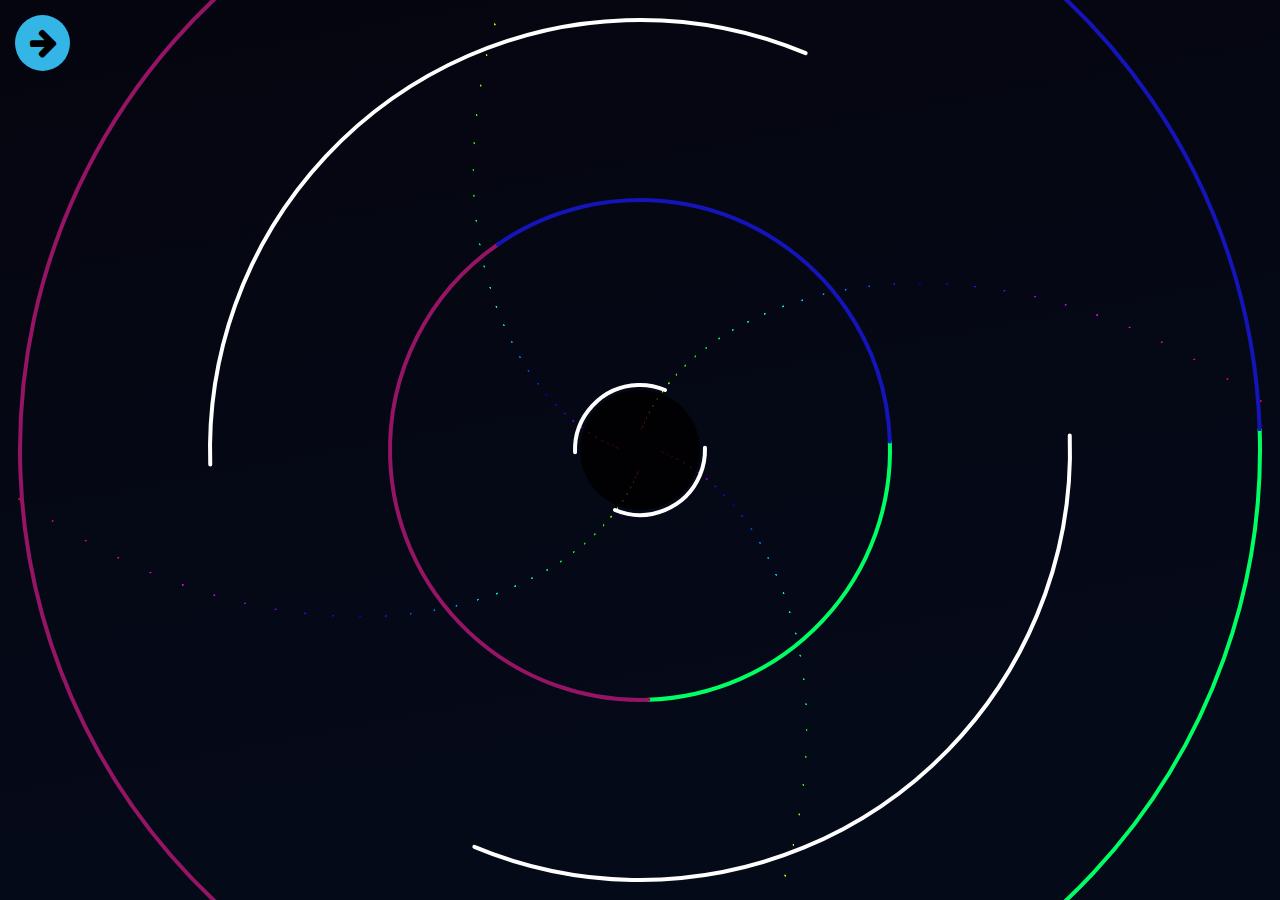
<file: index.html>
<html>
<head>
	<script src="app.js" ></script>

	<link href="external/nouislider.css" rel="stylesheet">
	<link href="style.css" rel="stylesheet">

	<!-- Font Awesome Icons -->
	<link rel="stylesheet" href="https://cdnjs.cloudflare.com/ajax/libs/font-awesome/4.7.0/css/font-awesome.min.css">

	<!-- Google Font -->
	<link href="https://fonts.googleapis.com/css?family=Muli" rel="stylesheet">
</head>
<body>
	<i class="fa fa-arrow-right fa-2x" id="settings-button"></i>
	<div id="side-menu">

		<div class="section-header">Visualization Style</div>
		<div class="viz-style generic-menu-item">Windmill</div>
		<div class="viz-style generic-menu-item">Frequency Bars</div>
		<div class="viz-style generic-menu-item">Waveform</div>

		<div class="section-header">Style Settings</div>

		<!--	BEGIN WINDMILL SETTINGS	-->
		<div class="viz-settings-visibility">
			<div class="settings-subsection">Style Presets</div>

			<div class="windmill-presets generic-menu-item">Default</div>

			<div class="hide">
				<div class="settings-subsection">Background Gradient Color 1</div>

				<div class="settings-item-container">
					<div class="slider-label">RED <strong class="windmill-slider-value slider-value"></strong></div>
					<div class="windmill-slider slider"></div>
				</div>

				<div class="settings-item-container">
					<div class="slider-label">GREEN <strong class="windmill-slider-value slider-value"></strong></div>
					<div class="windmill-slider slider"></div>
				</div>

				<div class="settings-item-container">
					<div class="slider-label">BLUE <strong class="windmill-slider-value slider-value"></strong></div>
					<div class="windmill-slider slider"></div>
				</div>

				<div class="settings-item-container">
					<div class="slider-label">OPACITY <strong class="windmill-slider-value slider-value"></strong></div>
					<div class="windmill-slider slider"></div>
				</div>

				<div class="settings-subsection">Background Gradient Color 2</div>

				<div class="settings-item-container">
					<div class="slider-label">RED <strong class="windmill-slider-value slider-value"></strong></div>
					<div class="windmill-slider slider"></div>
				</div>

				<div class="settings-item-container">
					<div class="slider-label">GREEN <strong class="windmill-slider-value slider-value"></strong></div>
					<div class="windmill-slider slider"></div>
				</div>

				<div class="settings-item-container">
					<div class="slider-label">BLUE <strong class="windmill-slider-value slider-value"></strong></div>
					<div class="windmill-slider slider"></div>
				</div>

				<div class="settings-item-container">
					<div class="slider-label">OPACITY <strong class="windmill-slider-value slider-value"></strong></div>
					<div class="windmill-slider slider"></div>
				</div>
			</div>

			<div class="settings-subsection">Windmill Blades</div>

			<div class="settings-item-container">
				<div class="slider-label">WIDTH FACTOR <strong class="windmill-slider-value slider-value"></strong></div>
				<div class="windmill-slider slider"></div>
			</div>
			
			<div class="settings-item-container">
					<div class="toggle-label">TOGGLE RAINBOW BLADES</div>
					<label class="switch">
						<input type="checkbox" class="toggle-windmill">
						<div class="toggle-switch"></div>
					</label>
			</div>

			<div id="hidden-windmill-sliders">
				<div class="settings-item-container">
					<div class="slider-label">RED <strong class="windmill-slider-value slider-value"></strong></div>
					<div class="windmill-slider slider"></div>
				</div>

				<div class="settings-item-container">
					<div class="slider-label">GREEN <strong class="windmill-slider-value slider-value"></strong></div>
					<div class="windmill-slider slider"></div>
				</div>

				<div class="settings-item-container">
					<div class="slider-label">BLUE <strong class="windmill-slider-value slider-value"></strong></div>
					<div class="windmill-slider slider"></div>
				</div>

				<div class="settings-item-container">
					<div class="slider-label">OPACITY <strong class="windmill-slider-value slider-value"></strong></div>
					<div class="windmill-slider slider"></div>
				</div>
			</div>

			<div class="settings-subsection">Other Settings</div>

			<div class="settings-item-container">
				<div class="slider-label">CHAOS <strong class="windmill-slider-value slider-value"></strong></div>
				<div class="windmill-slider slider"></div>
			</div>

		</div>
		<!--	END WINDMILL SETTINGS	-->
		<!--	BEGIN FREQUENCY BARS SETTINGS	-->
		<div id="bars-settings" class="viz-settings-visibility">

			<div class="settings-subsection">Style Presets</div>

			<div class="bars-presets generic-menu-item">Blue Sky</div>

			<div class="bars-presets generic-menu-item">Neon Purple</div>

			<div class="bars-presets generic-menu-item">Twilight</div>

			<div class="bars-presets generic-menu-item">Chill Pink</div>

			<div class="settings-subsection">Background Gradient Color 1</div>

			<div class="settings-item-container">
				<div class="slider-label">RED <strong class="freq-bars-slider-value slider-value"></strong></div>
				<div class="freq-bars-slider slider"></div>
			</div>

			<div class="settings-item-container">
				<div class="slider-label">GREEN <strong class="freq-bars-slider-value slider-value"></strong></div>
				<div class="freq-bars-slider slider"></div>
			</div>

			<div class="settings-item-container">
				<div class="slider-label">BLUE <strong class="freq-bars-slider-value slider-value"></strong></div>
				<div class="freq-bars-slider slider"></div>
			</div>

			<div class="settings-item-container">
				<div class="slider-label">OPACITY <strong class="freq-bars-slider-value slider-value"></strong></div>
				<div class="freq-bars-slider slider"></div>
			</div>

			<div class="settings-subsection">Background Gradient Color 2</div>

			<div class="settings-item-container">
				<div class="slider-label">RED <strong class="freq-bars-slider-value slider-value"></strong></div>
				<div class="freq-bars-slider slider"></div>
			</div>

			<div class="settings-item-container">
				<div class="slider-label">GREEN <strong class="freq-bars-slider-value slider-value"></strong></div>
				<div class="freq-bars-slider slider"></div>
			</div>

			<div class="settings-item-container">
				<div class="slider-label">BLUE <strong class="freq-bars-slider-value slider-value"></strong></div>
				<div class="freq-bars-slider slider"></div>
			</div>

			<div class="settings-item-container">
				<div class="slider-label">OPACITY <strong class="freq-bars-slider-value slider-value"></strong></div>
				<div class="freq-bars-slider slider"></div>
			</div>

			<div class="settings-subsection">Bar Color</div>

			<div class="settings-item-container">
				<div class="slider-label">RED <strong class="freq-bars-slider-value slider-value"></strong></div>
				<div class="freq-bars-slider slider"></div>
			</div>

			<div class="settings-item-container">
				<div class="slider-label">GREEN <strong class="freq-bars-slider-value slider-value"></strong></div>
				<div class="freq-bars-slider slider"></div>
			</div>

			<div class="settings-item-container">
				<div class="slider-label">BLUE <strong class="freq-bars-slider-value slider-value"></strong></div>
				<div class="freq-bars-slider slider"></div>
			</div>

			<div class="settings-item-container">
				<div class="slider-label">OPACITY <strong class="freq-bars-slider-value slider-value"></strong></div>
				<div class="freq-bars-slider slider"></div>
			</div>

			<div class="settings-subsection">Toggle Responsive Bar Colors<p>Changes the respective RGB color value by summing it with the height of the bar. You may have to lower the respective bar color slider to see the effect.</p></div>

			<div class="settings-item-container">
					<div class="toggle-label">RED</div>
					<label class="switch">
						<input type="checkbox" class="freq-bars-responsive">
						<div class="toggle-switch"></div>
					</label>
					<div class="toggle-label">GREEN</div>
					<label class="switch">
						<input type="checkbox" class="freq-bars-responsive">
						<div class="toggle-switch"></div>
					</label>
					<div class="toggle-label">BLUE</div>
					<label class="switch">
						<input type="checkbox" class="freq-bars-responsive">
						<div class="toggle-switch"></div>
					</label>
			</div>

			<div class="settings-subsection">Other Settings</div>

			<div class="settings-item-container">
				<div class="slider-label">BAR COUNT<strong class="freq-bars-slider-value slider-value"></strong></div>
				<div class="freq-bars-slider slider"></div>
			</div>

			<div class="settings-item-container">
				<div class="slider-label">BAR HEIGHT<strong class="freq-bars-slider-value slider-value"></strong></div>
				<div class="freq-bars-slider slider"></div>
			</div>
		</div>
		<!--END FREQUENCY BARS SETTINGS-->

		<div class="viz-settings-visibility">
		</div>

		<div class="section-header">About</div>
		<div class="generic-menu-item">Created by Justin Chen</div>
		<div class="generic-menu-item">Source on GitHub</div>
	</div>

	<script src="external/nouislider.min.js" ></script> 
</body>
</html>
</file>
<file: external/nouislider.css>
/*! nouislider - 9.2.0 - 2017-01-11 10:35:35 */
/* Functional styling;
 * These styles are required for noUiSlider to function.
 * You don't need to change these rules to apply your design.
 */
.noUi-target,
.noUi-target * {
  -webkit-touch-callout: none;
  -webkit-tap-highlight-color: rgba(0, 0, 0, 0);
  -webkit-user-select: none;
  -ms-touch-action: none;
  touch-action: none;
  -ms-user-select: none;
  -moz-user-select: none;
  user-select: none;
  -moz-box-sizing: border-box;
  box-sizing: border-box;
}
.noUi-target {
  position: relative;
  direction: ltr;
}
.noUi-base {
	background-color: rgba(65, 65, 65, 0.65);
  width: 100%;
  height: 100%;
  position: relative;
  z-index: 1;
  /* Fix 401 */
}
.noUi-connect {
  position: absolute;
  right: 0;
  top: 0;
  left: 0;
  bottom: 0;
  border-radius: 5px;
}
.noUi-origin {
  position: absolute;
  height: 0;
  width: 0;
}
.noUi-handle {
  position: relative;
  z-index: 1;
}
.noUi-state-tap .noUi-connect,
.noUi-state-tap .noUi-origin {
  -webkit-transition: top 0.3s, right 0.3s, bottom 0.3s, left 0.3s;
  transition: top 0.3s, right 0.3s, bottom 0.3s, left 0.3s;
}
.noUi-state-drag * {
  cursor: inherit !important;
}
/* Painting and performance;
 * Browsers can paint handles in their own layer.
 */
.noUi-base,
.noUi-handle {
  -webkit-transform: translate3d(0, 0, 0);
  transform: translate3d(0, 0, 0);
}
/* Slider size and handle placement;
 */
.noUi-horizontal {
  height: 4px;
  cursor: pointer;
}
.noUi-horizontal .noUi-handle {
  width: 24px;
  height: 20px;
  left: -17px;
  top: -8px;
}
.noUi-vertical {
  width: 18px;
}
.noUi-vertical .noUi-handle {
  width: 28px;
  height: 34px;
  left: -6px;
  top: -17px;
}
/* Styling;
 */
.noUi-target {
  background: #FAFAFA;
  border-radius: 5px;
  box-shadow: inset 0 1px 1px #F0F0F0, 0 3px 6px -5px #BBB;
}
.noUi-connect {
  background: #33b5e5;
  box-shadow: inset 0 0 3px rgba(51, 51, 51, 0.45);
  -webkit-transition: background 450ms;
  transition: background 450ms;
}
/* Handles and cursors;
 */
.noUi-draggable {
  cursor: ew-resize;
}
.noUi-vertical .noUi-draggable {
  cursor: ns-resize;
}
.noUi-handle {
  border-radius: 50%;
  background: #33B5E5;
  cursor: pointer;
}
.noUi-active {
  /*box-shadow: inset 0 0 1px #FFF, inset 0 1px 7px #DDD, 0 3px 6px -3px #BBB;*/
}
/* Handle stripes;
 */

/*
.noUi-handle:before,
.noUi-handle:after {
  content: "";
  display: block;
  position: absolute;
  height: 14px;
  width: 1px;
  background: #E8E7E6;
  left: 14px;
  top: 6px;
}
.noUi-handle:after {
  left: 17px;
}
.noUi-vertical .noUi-handle:before,
.noUi-vertical .noUi-handle:after {
  width: 14px;
  height: 1px;
  left: 6px;
  top: 14px;
}
.noUi-vertical .noUi-handle:after {
  top: 17px;
}
*/

/* Disabled state;
 */
[disabled] .noUi-connect {
  background: #B8B8B8;
}
[disabled].noUi-target,
[disabled].noUi-handle,
[disabled] .noUi-handle {
  cursor: not-allowed;
}
/* Base;
 *
 */
.noUi-pips,
.noUi-pips * {
  -moz-box-sizing: border-box;
  box-sizing: border-box;
}
.noUi-pips {
  position: absolute;
  color: #999;
}
/* Values;
 *
 */
.noUi-value {
  position: absolute;
  text-align: center;
}
.noUi-value-sub {
  color: #ccc;
  font-size: 10px;
}
/* Markings;
 *
 */
.noUi-marker {
  position: absolute;
  background: #CCC;
}
.noUi-marker-sub {
  background: #AAA;
}
.noUi-marker-large {
  background: #AAA;
}
/* Horizontal layout;
 *
 */
.noUi-pips-horizontal {
  padding: 10px 0;
  height: 80px;
  top: 100%;
  left: 0;
  width: 100%;
}
.noUi-value-horizontal {
  -webkit-transform: translate3d(-50%, 50%, 0);
  transform: translate3d(-50%, 50%, 0);
}
.noUi-marker-horizontal.noUi-marker {
  margin-left: -1px;
  width: 2px;
  height: 5px;
}
.noUi-marker-horizontal.noUi-marker-sub {
  height: 10px;
}
.noUi-marker-horizontal.noUi-marker-large {
  height: 15px;
}
/* Vertical layout;
 *
 */
.noUi-pips-vertical {
  padding: 0 10px;
  height: 100%;
  top: 0;
  left: 100%;
}
.noUi-value-vertical {
  -webkit-transform: translate3d(0, 50%, 0);
  transform: translate3d(0, 50%, 0);
  padding-left: 25px;
}
.noUi-marker-vertical.noUi-marker {
  width: 5px;
  height: 2px;
  margin-top: -1px;
}
.noUi-marker-vertical.noUi-marker-sub {
  width: 10px;
}
.noUi-marker-vertical.noUi-marker-large {
  width: 15px;
}
.noUi-tooltip {
  display: block;
  position: absolute;
  border: 1px solid #D9D9D9;
  border-radius: 3px;
  background: #fff;
  color: #000;
  padding: 5px;
  text-align: center;
}
.noUi-horizontal .noUi-tooltip {
  -webkit-transform: translate(-50%, 0);
  transform: translate(-50%, 0);
  left: 50%;
  bottom: 120%;
}
.noUi-vertical .noUi-tooltip {
  -webkit-transform: translate(0, -50%);
  transform: translate(0, -50%);
  top: 50%;
  right: 120%;
}
</file>
<file: style.css>
body, html{
	margin: 0;
	padding: 0;
	-webkit-user-select: none; /* Chrome/Safari */        
	-moz-user-select: none; /* Firefox */
	-ms-user-select: none; /* IE10+ */
	overflow-x: hidden;
}
canvas{
	position: absolute;
	background-color: transparent;
}
/*	
	Slider menu button	
*/
#settings-button{
	position: absolute;
	top: 15;
	left: 15;
	background-color: #33b5e5;
	border-radius: 50%;
	padding: 12px 13px 12px 15px;
	transition: 0.4s;
	transform: translate(0px, 0px);
	z-index: 15;
}
#settings-button:hover{
	background-color: white;
	cursor: pointer;
}

/*
	Slide-out side menu
*/
#side-menu{
	height: calc(100% - 25px);
	width: 510px;
	position: absolute;
	top: 0;
	left: 0;
	border-right-style: solid;
	border-right-width: 1px;
	border-right-color: rgba(15, 15, 15, 0.65);
	overflow-x: hidden;
	overflow-y: auto;
	transition: 0.4s;
	background-color: rgba(25, 25, 45, 0.65);
	transform: translate(-600px, 0px);
	z-index: 15;
	cursor: default;
	padding: 5px 0px 20px 0px;
}

#side-menu::-webkit-scrollbar-track{
	border-radius: 10px;
}

#side-menu::-webkit-scrollbar{
	border-radius: 10px;
	width: 1px;
}
#side-menu::-webkit-scrollbar-thumb{
	border-radius: 10px;
	background-color: rgba(0, 0, 0, 0.65);
}

.section-header{
	color: #33b5e5;
	padding: 10px 0px 10px 15px;
	font-family: "Muli", sans-serif;
	font-size: 25px;
	background-color: rgba(0, 0, 0, 0.65);
	margin: 15px 30px 0px 30px;
}

.settings-subsection{
	color: #33b5e5;
	padding: 10px 17px;
	margin: 0px 30px;
	font-family: Candara, Calibri, Segoe, "Segoe UI", Optinma, Arial, sans-serif;
	font-size: 21px;
}
.settings-subsection p{
	margin: 0;
	padding: 12px 0px 0px 1px;
	color: #DEDEDE;
	font-size: 17px;
}

/*
	Visualization Style Picker Stuff
*/
.generic-menu-item{
	color: #DEDEDE;
	padding: 10px 0px 10px 17px;
	font-size: 18px;
	margin: 0px 30px;
	cursor: pointer;
	font-family: Candara, Calibri, Segoe, "Segoe UI", Optinma, Arial, sans-serif;
}
.generic-menu-item.selected{
	background-color: rgba(65, 65, 65, 0.65);
}

.generic-menu-item:hover{
	background-color: rgba(65, 65, 65, 0.65);
}

/*	Visualization Style Settings	*/
.settings-item-container{
	margin: 0px 30px;
	padding: 10px 6px 10px 17px;
}
.slider-label{
	display: inline-block;
	font-family: Arial, sans-serif;
	color: #DEDEDE;
	font-size: 15px;
	width: 160px;
}
.slider-value{
	float: right;
}
.slider{
	display: inline-block;
	width: 240px;
	float: right;
	margin-top: 7px;
}

/*	Toggle switch	*/
.switch{
	position: relative;
	display: inline-block;
	width: 50px;
	height: 23px;
	margin-right: 28px;
}
.switch input{
	display: none;
}
.toggle-switch{
	position: absolute;
	cursor: pointer;
	top: 0;
	left: 2px;
	right: 0;
	bottom: 0;
	transition: .4s;
	border-radius: 34px;
	background-color: rgba(65, 65, 65, 0.65);
}
.toggle-switch:before{
	position: absolute;
	content: "";
	height: 19px;
	width: 19px;
	left: 4px;
	bottom: 2px;
	background-color: #dedede;
	transition: .4s;
	border-radius: 34px;
}
input:checked + .toggle-switch{
	background-color: #23a5d5;
}
input:checked + .toggle-switch:before {
  transform: translateX(22px);
}
.toggle-label{
	padding: 0px 10px 15px 0px;
	display: inline-block;
	vertical-align: middle;
	font-family: Arial, sans-serif;
	color: #DEDEDE;
	font-size: 15px;
}
#bars-settings{
	display: none;
}
.hide{
	display: none;
}
</file>
